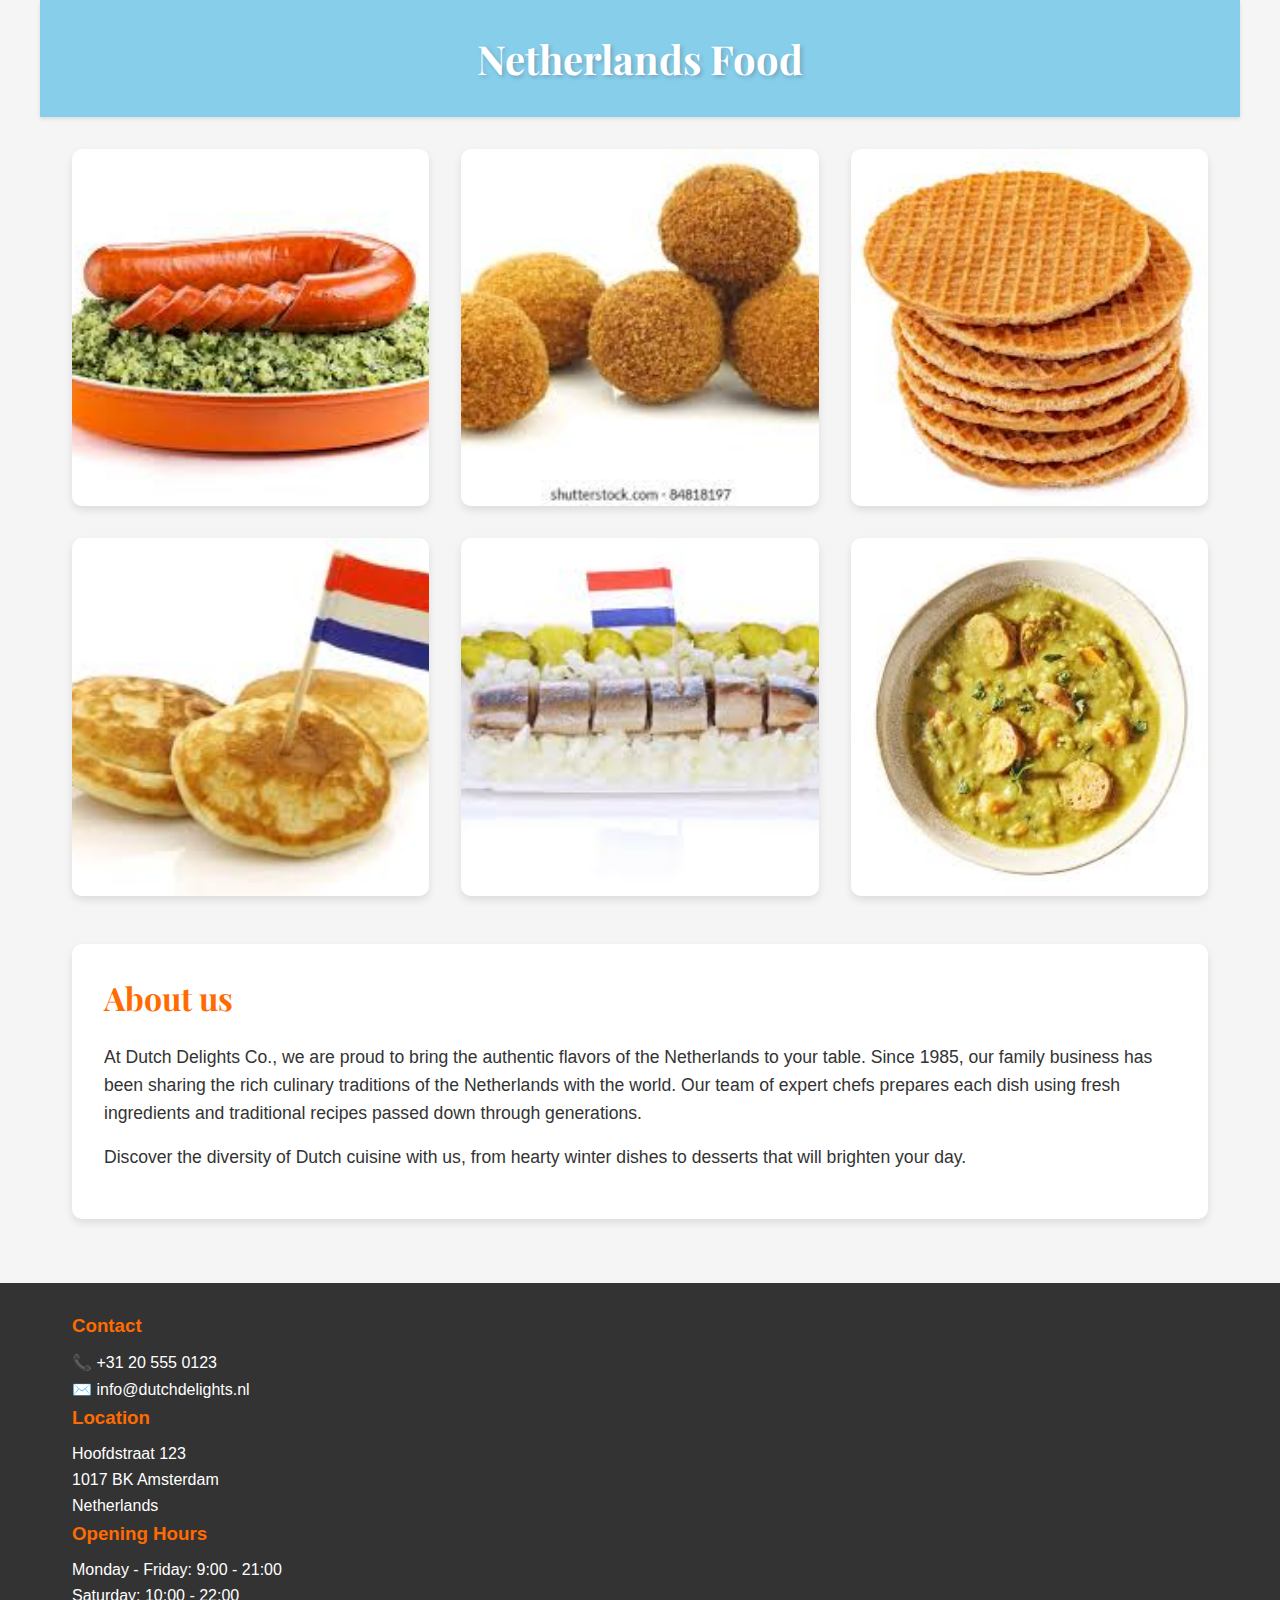
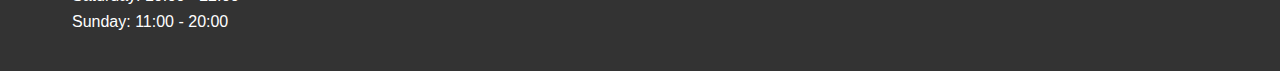
<file: index.html>
<!DOCTYPE html>
<html lang="eu">
<head>
    <meta charset="UTF-8">
    <meta name="viewport" content="width=device-width, initial-scale=1.0">
    <title>Netherlands Food</title>
    <link href="https://fonts.googleapis.com/css2?family=Playfair+Display:wght@400;700&display=swap" rel="stylesheet">
    <link rel="stylesheet" href="style.css">
</head>
<body class="home-page">
    <div class="container">
        <div class="main-header">
            <h1>Netherlands Food</h1>
        </div>
        
        <div class="food-grid">
            <a href="stamppot.html" class="food-item">
                <img src="resources/media/Stamppot.png" alt="Stamppot">
                <div class="food-title">Stamppot</div>
            </a>
            <a href="bitterballen.html" class="food-item">
                <img src="resources/media/Bitterbalen.png" alt="Bitterballen">
                <div class="food-title">Bitterballen</div>
            </a>
            <a href="stroopwafel.html" class="food-item">
                <img src="resources/media/Stroopwafel.png" alt="Stroopwafel">
                <div class="food-title">Stroopwafel</div>
            </a>
            <a href="poffertjes.html" class="food-item">
                <img src="resources/media/Poffertjes.png" alt="Poffertjes">
                <div class="food-title">Poffertjes</div>
            </a>
            <a href="haring.html" class="food-item">
                <img src="resources/media/Haring.png" alt="Haring">
                <div class="food-title">Haring</div>
            </a>
            <a href="erwtensoep.html" class="food-item">
                <img src="resources/media/Erwtensoep.png" alt="Erwtensoep">
                <div class="food-title">Erwtensoep</div>
            </a>
        </div>

        <div class="about-section">
            <h2>About us</h2>
            <p>At Dutch Delights Co., we are proud to bring the authentic flavors of the Netherlands to your table. Since 1985, our family business has been sharing the rich culinary traditions of the Netherlands with the world. Our team of expert chefs prepares each dish using fresh ingredients and traditional recipes passed down through generations.</p>
            <p>Discover the diversity of Dutch cuisine with us, from hearty winter dishes to desserts that will brighten your day.</p>
        </div>
    </div>

    <footer>
        <div class="footer-content">
            <div class="footer-section">
                <div class="footer-section">
                    <h3>Contact</h3>
                    <p>📞 +31 20 555 0123</p>
                    <p>✉️ info@dutchdelights.nl</p>
                </div>
                <div class="footer-section">
                    <h3>Location</h3>
                    <p>Hoofdstraat 123</p>
                    <p>1017 BK Amsterdam</p>
                    <p>Netherlands</p>
                </div>
                <div class="footer-section">
                    <h3>Opening Hours</h3>
                    <p>Monday - Friday: 9:00 - 21:00</p>
                    <p>Saturday: 10:00 - 22:00</p>
                    <p>Sunday: 11:00 - 20:00</p>
                </div>
        </div>
    </footer>
</body>
</html>
</file>
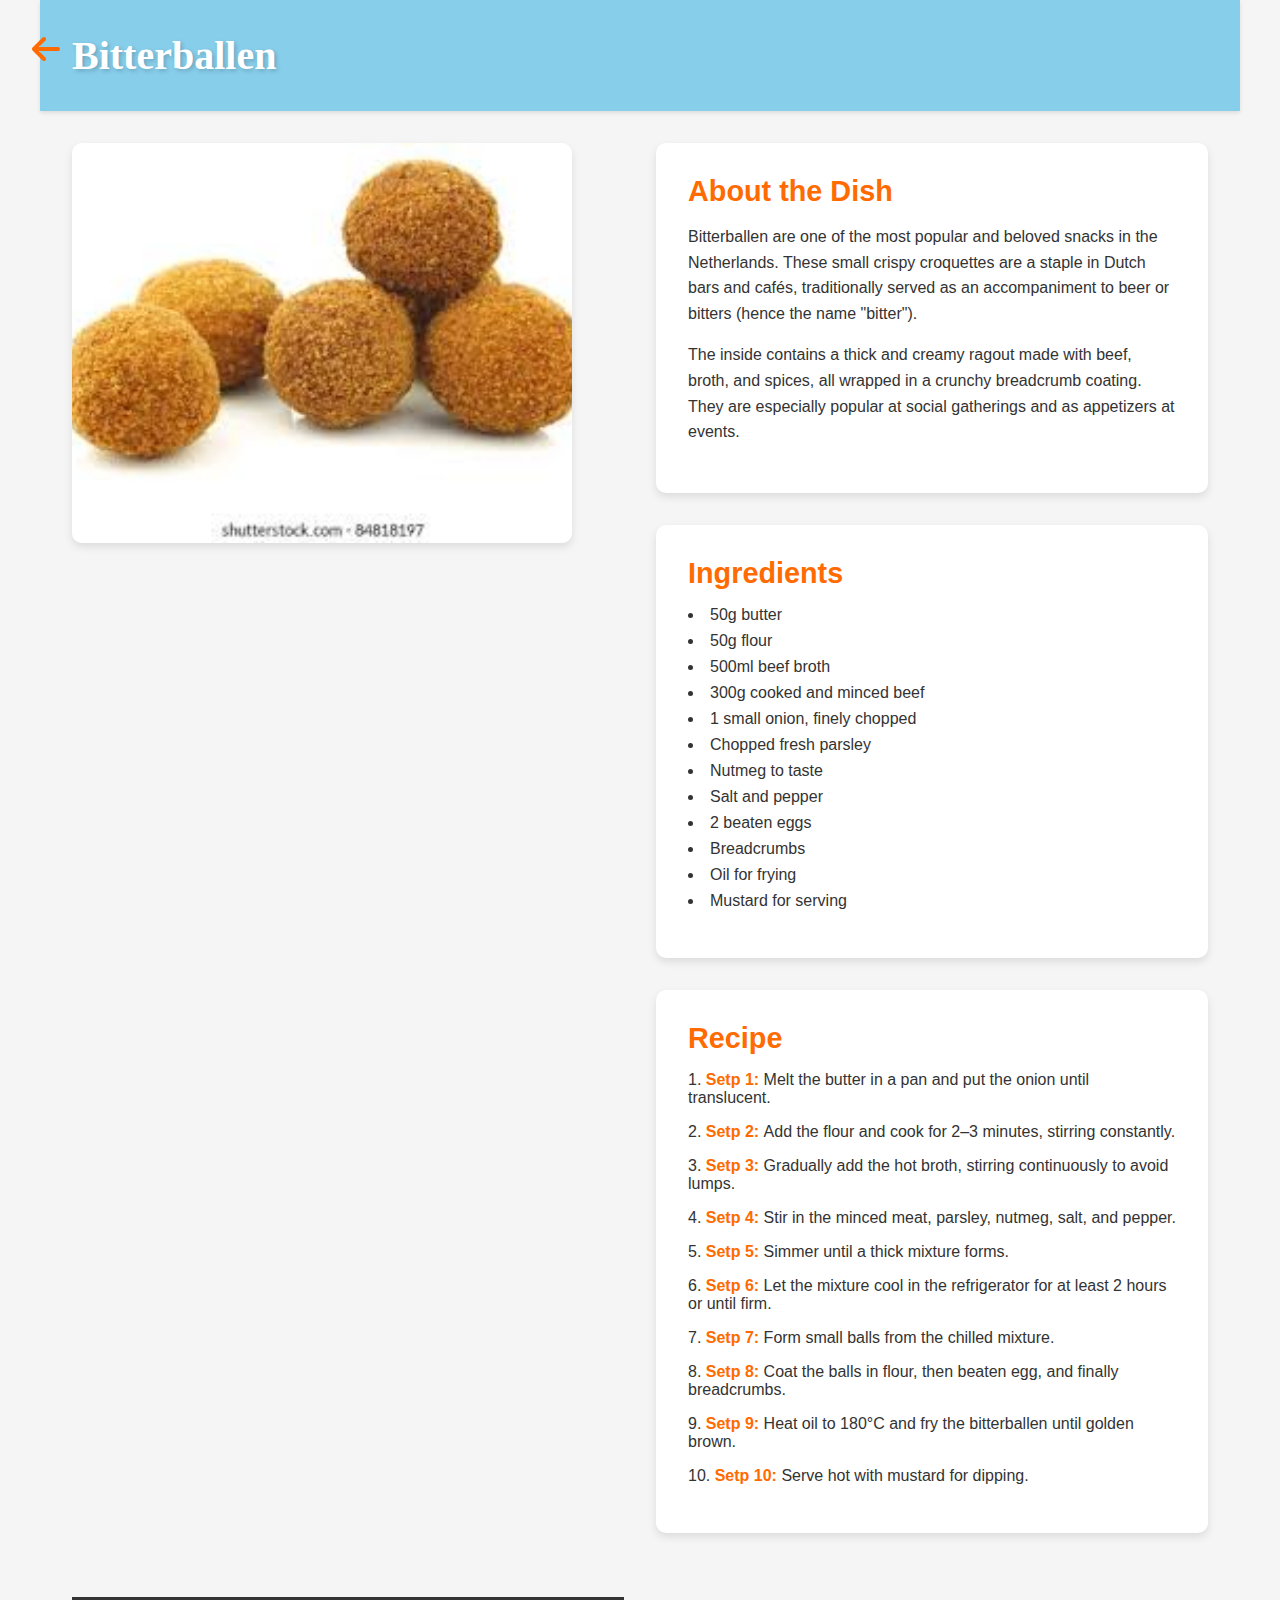
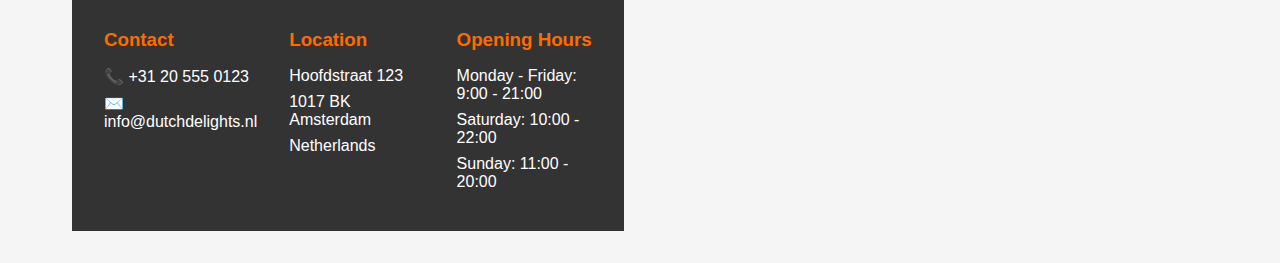
<file: bitterballen.html>
<!DOCTYPE html>
<html lang="es">
<head>
    <meta charset="UTF-8">
    <meta name="viewport" content="width=device-width, initial-scale=1.0">
    <title>Bitterballen - Dutch Cuisine</title>
    <link rel="stylesheet" href="style.css">
    <link rel="stylesheet" href="https://cdnjs.cloudflare.com/ajax/libs/font-awesome/6.0.0/css/all.min.css">
</head>
<body class="dish-page">
    <div class="container">
        <a href="index.html" class="back-icon">
            <i class="fas fa-arrow-left"></i>
        </a>

        <div class="dish-header">
            <h1 class="dish-title">Bitterballen</h1>
        </div>

        <div class="dish-content">
            <img src="resources/media/Bitterbalen.png" alt="Bitterballen" class="dish-image">
            
            <div class="dish-info">
                <div class="dish-section">
            <h2>About the Dish</h2>
            <p>Bitterballen are one of the most popular and beloved snacks in the Netherlands. These small crispy croquettes are a staple in Dutch bars and cafés, traditionally served as an accompaniment to beer or bitters (hence the name "bitter").</p>
            <p>The inside contains a thick and creamy ragout made with beef, broth, and spices, all wrapped in a crunchy breadcrumb coating. They are especially popular at social gatherings and as appetizers at events.</p>
        </div>

        <div class="dish-section">
            <h2>Ingredients</h2>
            <ul class="ingredients-list">
                    <li>50g butter</li>
                    <li>50g flour</li>
                    <li>500ml beef broth</li>
                    <li>300g cooked and minced beef</li>
                    <li>1 small onion, finely chopped</li>
                    <li>Chopped fresh parsley</li>
                    <li>Nutmeg to taste</li>
                    <li>Salt and pepper</li>
                    <li>2 beaten eggs</li>
                    <li>Breadcrumbs</li>
                    <li>Oil for frying</li>
                    <li>Mustard for serving</li>
            </ul>
        </div>

        <div class="dish-section">
            <h2>Recipe</h2>
            <ol class="recipe-steps">
                    <li>Melt the butter in a pan and put the onion until translucent.</li>
                    <li>Add the flour and cook for 2–3 minutes, stirring constantly.</li>
                    <li>Gradually add the hot broth, stirring continuously to avoid lumps.</li>
                    <li>Stir in the minced meat, parsley, nutmeg, salt, and pepper.</li>
                    <li>Simmer until a thick mixture forms.</li>
                    <li>Let the mixture cool in the refrigerator for at least 2 hours or until firm.</li>
                    <li>Form small balls from the chilled mixture.</li>
                    <li>Coat the balls in flour, then beaten egg, and finally breadcrumbs.</li>
                    <li>Heat oil to 180°C and fry the bitterballen until golden brown.</li>
                    <li>Serve hot with mustard for dipping.</li>
            </ol>
        </div>
    </div>

    <footer>
        <div class="footer-content">
            <div class="footer-section">
                <h3>Contact</h3>
                <p>📞 +31 20 555 0123</p>
                <p>✉️ info@dutchdelights.nl</p>
            </div>
            <div class="footer-section">
                <h3>Location</h3>
                <p>Hoofdstraat 123</p>
                <p>1017 BK Amsterdam</p>
                <p>Netherlands</p>
            </div>
            <div class="footer-section">
                <h3>Opening Hours</h3>
                <p>Monday - Friday: 9:00 - 21:00</p>
                <p>Saturday: 10:00 - 22:00</p>
                <p>Sunday: 11:00 - 20:00</p>
            </div>
        </div>
    </footer>
</body>
</html>
</file>
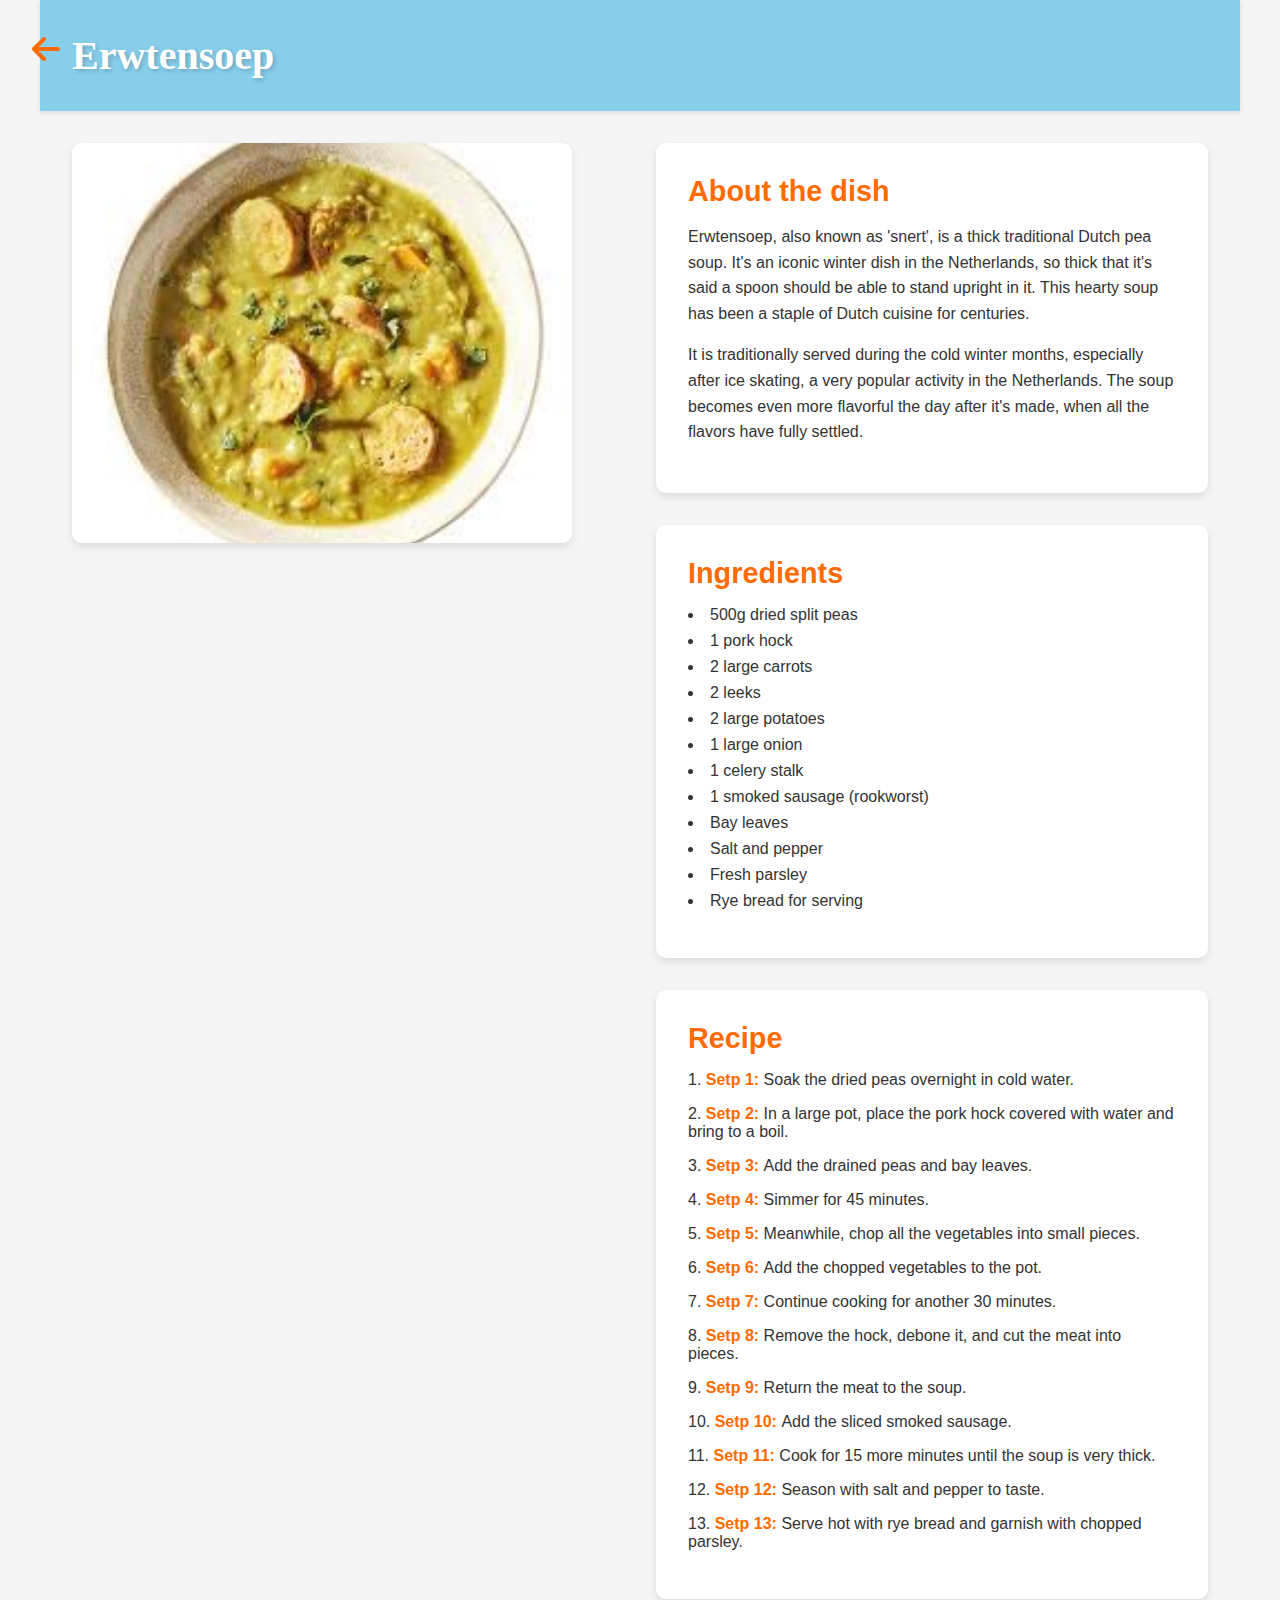
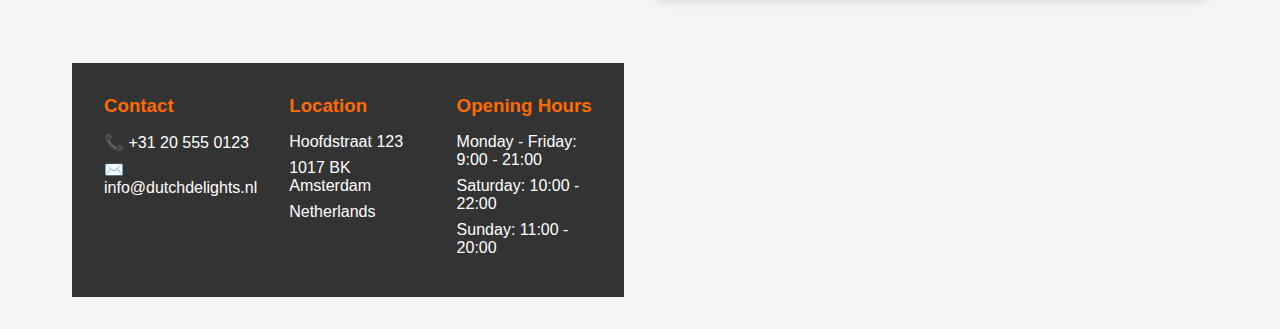
<file: erwtensoep.html>
<!DOCTYPE html>
<html lang="es">
<head>
    <meta charset="UTF-8">
    <meta name="viewport" content="width=device-width, initial-scale=1.0">
    <title>Erwtensoep - Dutch Cuisine</title>
    <link rel="stylesheet" href="style.css">
    <link rel="stylesheet" href="https://cdnjs.cloudflare.com/ajax/libs/font-awesome/6.0.0/css/all.min.css">
</head>
<body class="dish-page">
    <div class="container">
        <a href="index.html" class="back-icon">
            <i class="fas fa-arrow-left"></i>
        </a>

        <div class="dish-header">
            <h1 class="dish-title">Erwtensoep</h1>
        </div>

        <div class="dish-content">
            <img src="resources/media/Erwtensoep.png" alt="Erwtensoep" class="dish-image">
            
            <div class="dish-info">
                <div class="dish-section">
            <h2>About the dish</h2>
            <p>Erwtensoep, also known as 'snert', is a thick traditional Dutch pea soup. It's an iconic winter dish in the Netherlands, so thick that it's said a spoon should be able to stand upright in it. This hearty soup has been a staple of Dutch cuisine for centuries.</p>
            <p>It is traditionally served during the cold winter months, especially after ice skating, a very popular activity in the Netherlands. The soup becomes even more flavorful the day after it's made, when all the flavors have fully settled.</p>
        </div>

        <div class="dish-section">
            <h2>Ingredients</h2>
            <ul class="ingredients-list">
                    <li>500g dried split peas</li>
                    <li>1 pork hock</li>
                    <li>2 large carrots</li>
                    <li>2 leeks</li>
                    <li>2 large potatoes</li>
                    <li>1 large onion</li>
                    <li>1 celery stalk</li>
                    <li>1 smoked sausage (rookworst)</li>
                    <li>Bay leaves</li>
                    <li>Salt and pepper</li>
                    <li>Fresh parsley</li>
                    <li>Rye bread for serving</li>
            </ul>
        </div>

        <div class="dish-section">
            <h2>Recipe</h2>
            <ol class="recipe-steps">
                <li>Soak the dried peas overnight in cold water.</li>
                    <li>In a large pot, place the pork hock covered with water and bring to a boil.</li>
                    <li>Add the drained peas and bay leaves.</li>
                    <li>Simmer for 45 minutes.</li>
                    <li>Meanwhile, chop all the vegetables into small pieces.</li>
                    <li>Add the chopped vegetables to the pot.</li>
                    <li>Continue cooking for another 30 minutes.</li>
                    <li>Remove the hock, debone it, and cut the meat into pieces.</li>
                    <li>Return the meat to the soup.</li>
                    <li>Add the sliced smoked sausage.</li>
                    <li>Cook for 15 more minutes until the soup is very thick.</li>
                    <li>Season with salt and pepper to taste.</li>
                    <li>Serve hot with rye bread and garnish with chopped parsley.</li>
            </ol>
        </div>
    </div>

    <footer>
        <div class="footer-content">
            <div class="footer-section">
                <h3>Contact</h3>
                <p>📞 +31 20 555 0123</p>
                <p>✉️ info@dutchdelights.nl</p>
            </div>
            <div class="footer-section">
                <h3>Location</h3>
                <p>Hoofdstraat 123</p>
                <p>1017 BK Amsterdam</p>
                <p>Netherlands</p>
            </div>
            <div class="footer-section">
                <h3>Opening Hours</h3>
                <p>Monday - Friday: 9:00 - 21:00</p>
                <p>Saturday: 10:00 - 22:00</p>
                <p>Sunday: 11:00 - 20:00</p>
            </div>
        </div>
    </footer>
</body>
</html>
</file>
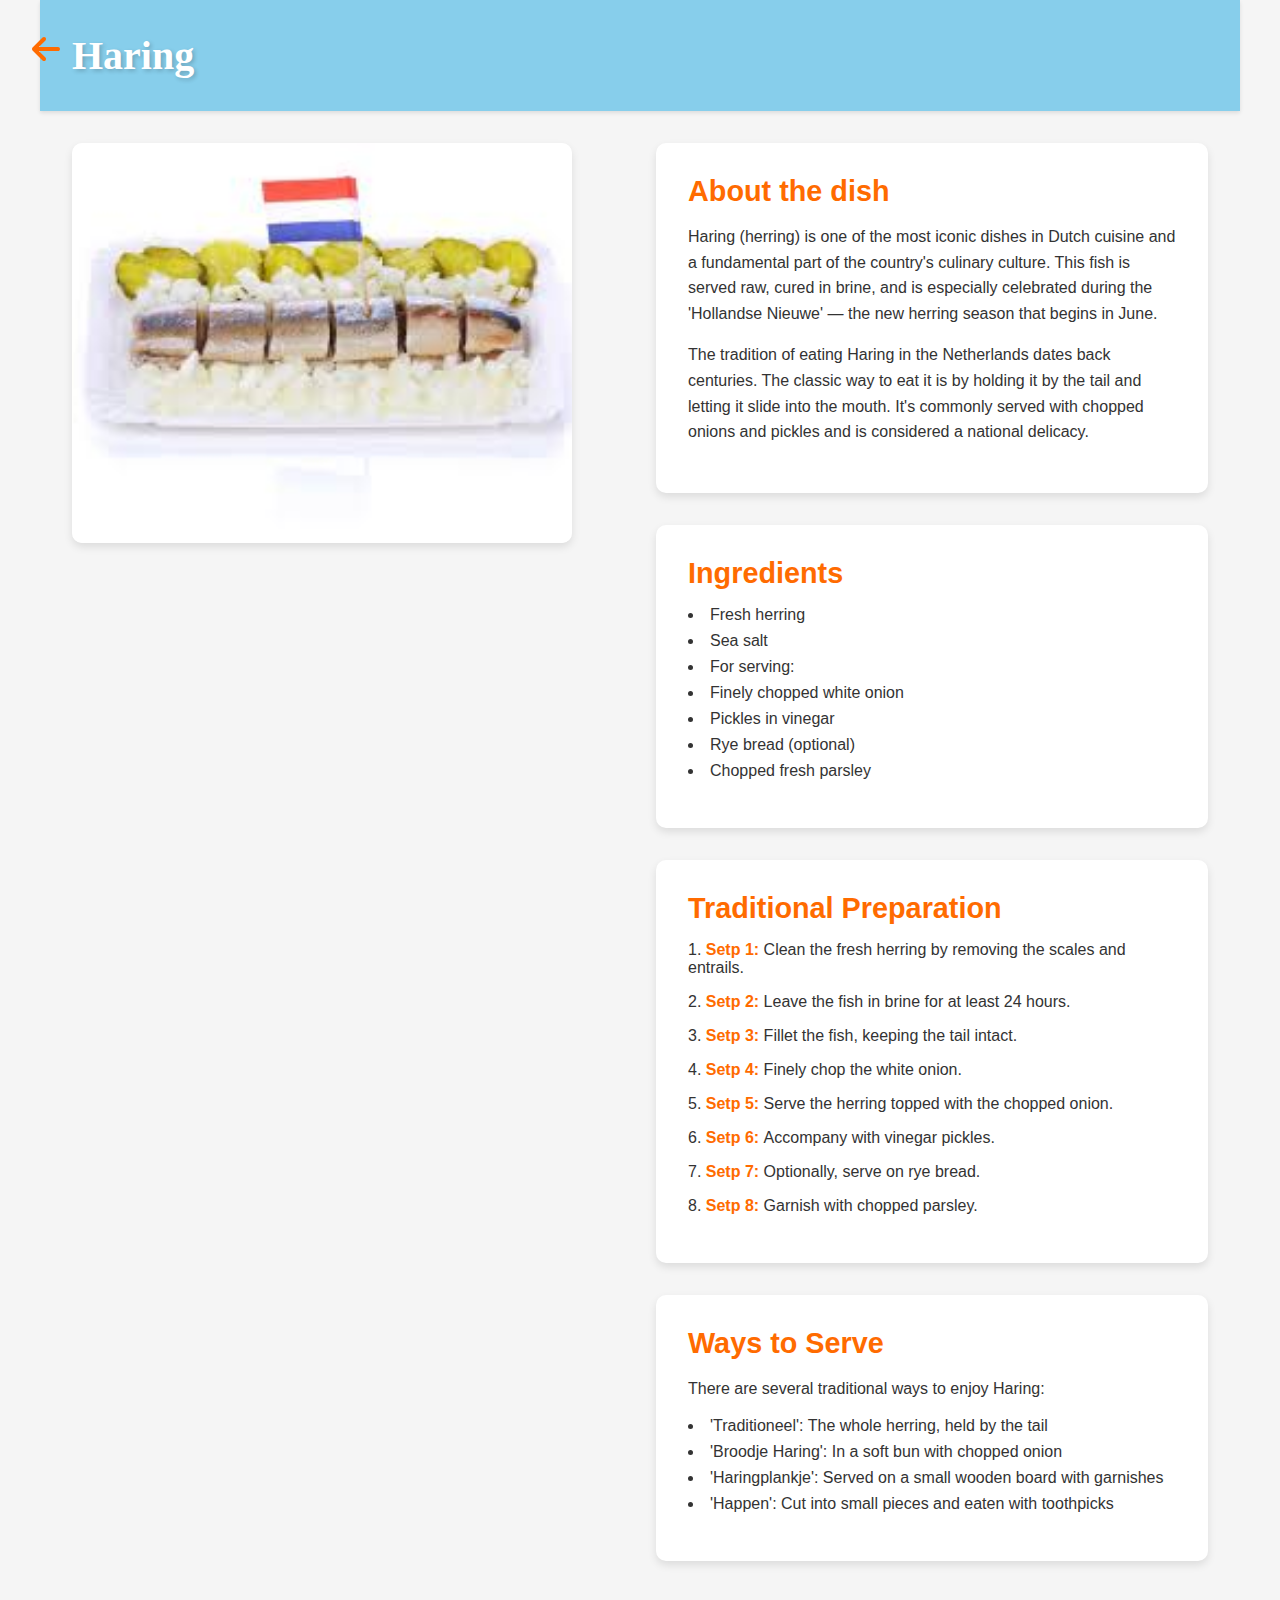
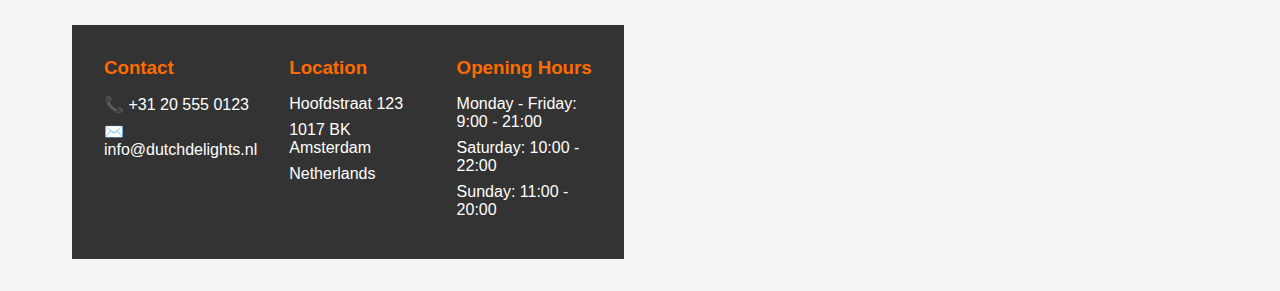
<file: haring.html>
<!DOCTYPE html>
<html lang="es">
<head>
    <meta charset="UTF-8">
    <meta name="viewport" content="width=device-width, initial-scale=1.0">
    <title>Haring - Dutch Cuisine</title>
    <link rel="stylesheet" href="style.css">
    <link rel="stylesheet" href="https://cdnjs.cloudflare.com/ajax/libs/font-awesome/6.0.0/css/all.min.css">
</head>
<body class="dish-page">
    <div class="container">
        <a href="index.html" class="back-icon">
            <i class="fas fa-arrow-left"></i>
        </a>

        <div class="dish-header">
            <h1 class="dish-title">Haring</h1>
        </div>

        <div class="dish-content">
            <img src="resources/media/Haring.png" alt="Haring" class="dish-image">
            
            <div class="dish-info">
                <div class="dish-section">
            <h2>About the dish</h2>
            <p>Haring (herring) is one of the most iconic dishes in Dutch cuisine and a fundamental part of the country's culinary culture. This fish is served raw, cured in brine, and is especially celebrated during the 'Hollandse Nieuwe' — the new herring season that begins in June.</p>
            <p>The tradition of eating Haring in the Netherlands dates back centuries. The classic way to eat it is by holding it by the tail and letting it slide into the mouth. It's commonly served with chopped onions and pickles and is considered a national delicacy.</p>
        </div>

        <div class="dish-section">
            <h2>Ingredients</h2>
            <ul class="ingredients-list">
                    <li>Fresh herring</li>
                    <li>Sea salt</li>
                    <li>For serving:</li>
                    <li>Finely chopped white onion</li>
                    <li>Pickles in vinegar</li>
                    <li>Rye bread (optional)</li>
                    <li>Chopped fresh parsley</li>
            </ul>
        </div>

        <div class="dish-section">
            <h2>Traditional Preparation</h2>
                    <ol class="recipe-steps">
                        <li>Clean the fresh herring by removing the scales and entrails.</li>
                        <li>Leave the fish in brine for at least 24 hours.</li>
                        <li>Fillet the fish, keeping the tail intact.</li>
                        <li>Finely chop the white onion.</li>
                        <li>Serve the herring topped with the chopped onion.</li>
                        <li>Accompany with vinegar pickles.</li>
                        <li>Optionally, serve on rye bread.</li>
                        <li>Garnish with chopped parsley.</li>
                    </ol>
        </div>

        <div class="dish-section">
            <h2>Ways to Serve</h2>
                <p>There are several traditional ways to enjoy Haring:</p>
                <ul class="ingredients-list">
                    <li>'Traditioneel': The whole herring, held by the tail</li>
                    <li>'Broodje Haring': In a soft bun with chopped onion</li>
                    <li>'Haringplankje': Served on a small wooden board with garnishes</li>
                    <li>'Happen': Cut into small pieces and eaten with toothpicks</li>
                </ul>
        </div>
    </div>

    <footer>
        <div class="footer-content">
            <div class="footer-section">
                <h3>Contact</h3>
                <p>📞 +31 20 555 0123</p>
                <p>✉️ info@dutchdelights.nl</p>
            </div>
            <div class="footer-section">
                <h3>Location</h3>
                <p>Hoofdstraat 123</p>
                <p>1017 BK Amsterdam</p>
                <p>Netherlands</p>
            </div>
            <div class="footer-section">
                <h3>Opening Hours</h3>
                <p>Monday - Friday: 9:00 - 21:00</p>
                <p>Saturday: 10:00 - 22:00</p>
                <p>Sunday: 11:00 - 20:00</p>
            </div>
        </div>
    </footer>
</body>
</html>
</file>
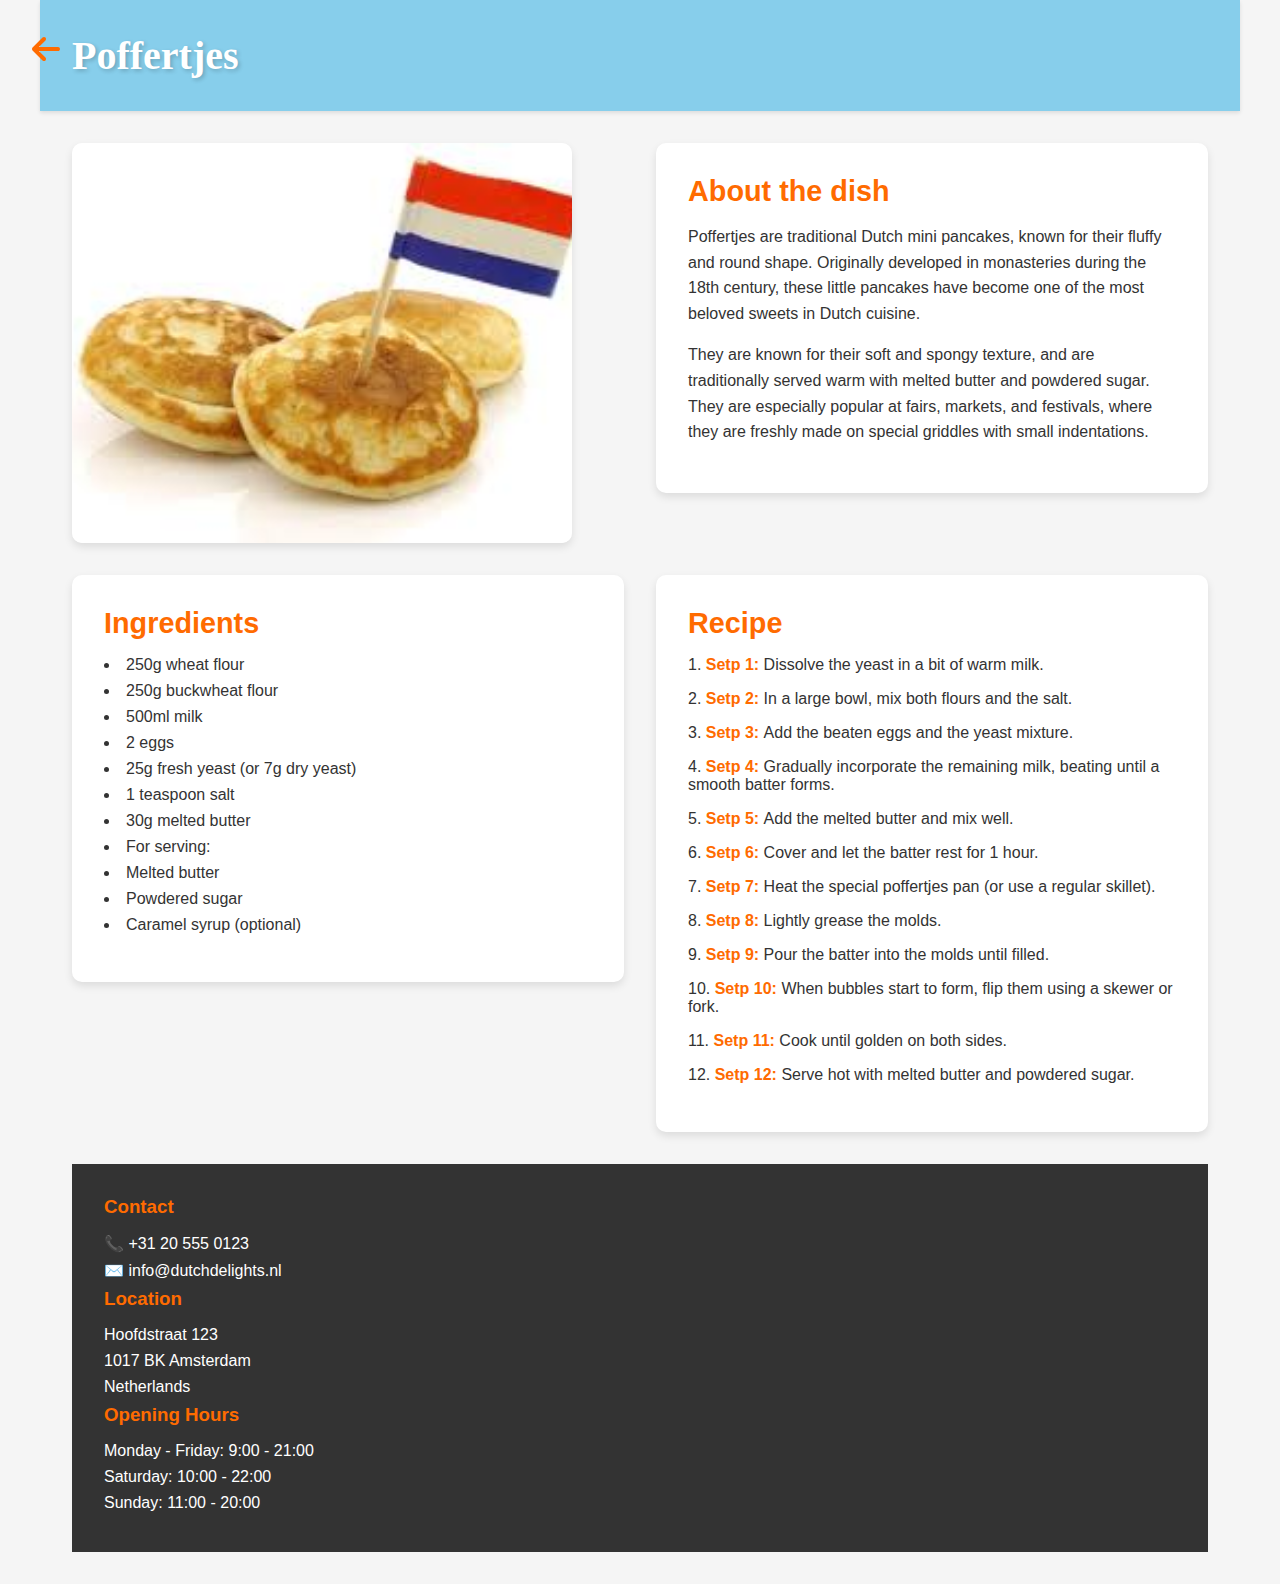
<file: poffertjes.html>
<!DOCTYPE html>
<html lang="es">
<head>
    <meta charset="UTF-8">
    <meta name="viewport" content="width=device-width, initial-scale=1.0">
    <title>Poffertjes - Dutch Cuisine</title>
    <link rel="stylesheet" href="style.css">
    <link rel="stylesheet" href="https://cdnjs.cloudflare.com/ajax/libs/font-awesome/6.0.0/css/all.min.css">
</head>
<body class="dish-page">
    <div class="container">
        <a href="index.html" class="back-icon">
            <i class="fas fa-arrow-left"></i>
        </a>

        <div class="dish-header">
            <h1 class="dish-title">Poffertjes</h1>
        </div>

        <div class="dish-content">
            <img src="resources/media/Poffertjes.png" alt="Poffertjes" class="dish-image">
            
            <div class="dish-info">
                <div class="dish-section">
            <h2>About the dish</h2>
                <p>Poffertjes are traditional Dutch mini pancakes, known for their fluffy and round shape. Originally developed in monasteries during the 18th century, these little pancakes have become one of the most beloved sweets in Dutch cuisine.</p>
                <p>They are known for their soft and spongy texture, and are traditionally served warm with melted butter and powdered sugar. They are especially popular at fairs, markets, and festivals, where they are freshly made on special griddles with small indentations.</p>
            </div>
        </div>

        <div class="dish-section">
            <h2>Ingredients</h2>
                <ul class="ingredients-list">
                    <li>250g wheat flour</li>
                    <li>250g buckwheat flour</li>
                    <li>500ml milk</li>
                    <li>2 eggs</li>
                    <li>25g fresh yeast (or 7g dry yeast)</li>
                    <li>1 teaspoon salt</li>
                    <li>30g melted butter</li>
                    <li>For serving:</li>
                    <li>Melted butter</li>
                    <li>Powdered sugar</li>
                    <li>Caramel syrup (optional)</li>
                </ul>
        </div>

        <div class="dish-section">
            <h2>Recipe</h2>
            <ol class="recipe-steps">
                    <li>Dissolve the yeast in a bit of warm milk.</li>
                    <li>In a large bowl, mix both flours and the salt.</li>
                    <li>Add the beaten eggs and the yeast mixture.</li>
                    <li>Gradually incorporate the remaining milk, beating until a smooth batter forms.</li>
                    <li>Add the melted butter and mix well.</li>
                    <li>Cover and let the batter rest for 1 hour.</li>
                    <li>Heat the special poffertjes pan (or use a regular skillet).</li>
                    <li>Lightly grease the molds.</li>
                    <li>Pour the batter into the molds until filled.</li>
                    <li>When bubbles start to form, flip them using a skewer or fork.</li>
                    <li>Cook until golden on both sides.</li>
                    <li>Serve hot with melted butter and powdered sugar.</li>
            </ol>
        </div>
    </div>

    <footer>
        <div class="footer-content">
            <div class="footer-section">
                <div class="footer-section">
                    <h3>Contact</h3>
                    <p>📞 +31 20 555 0123</p>
                    <p>✉️ info@dutchdelights.nl</p>
                </div>
                <div class="footer-section">
                    <h3>Location</h3>
                    <p>Hoofdstraat 123</p>
                    <p>1017 BK Amsterdam</p>
                    <p>Netherlands</p>
                </div>
                <div class="footer-section">
                    <h3>Opening Hours</h3>
                    <p>Monday - Friday: 9:00 - 21:00</p>
                    <p>Saturday: 10:00 - 22:00</p>
                    <p>Sunday: 11:00 - 20:00</p>
                </div>
        </div>
    </footer>
</body>
</html>
</file>
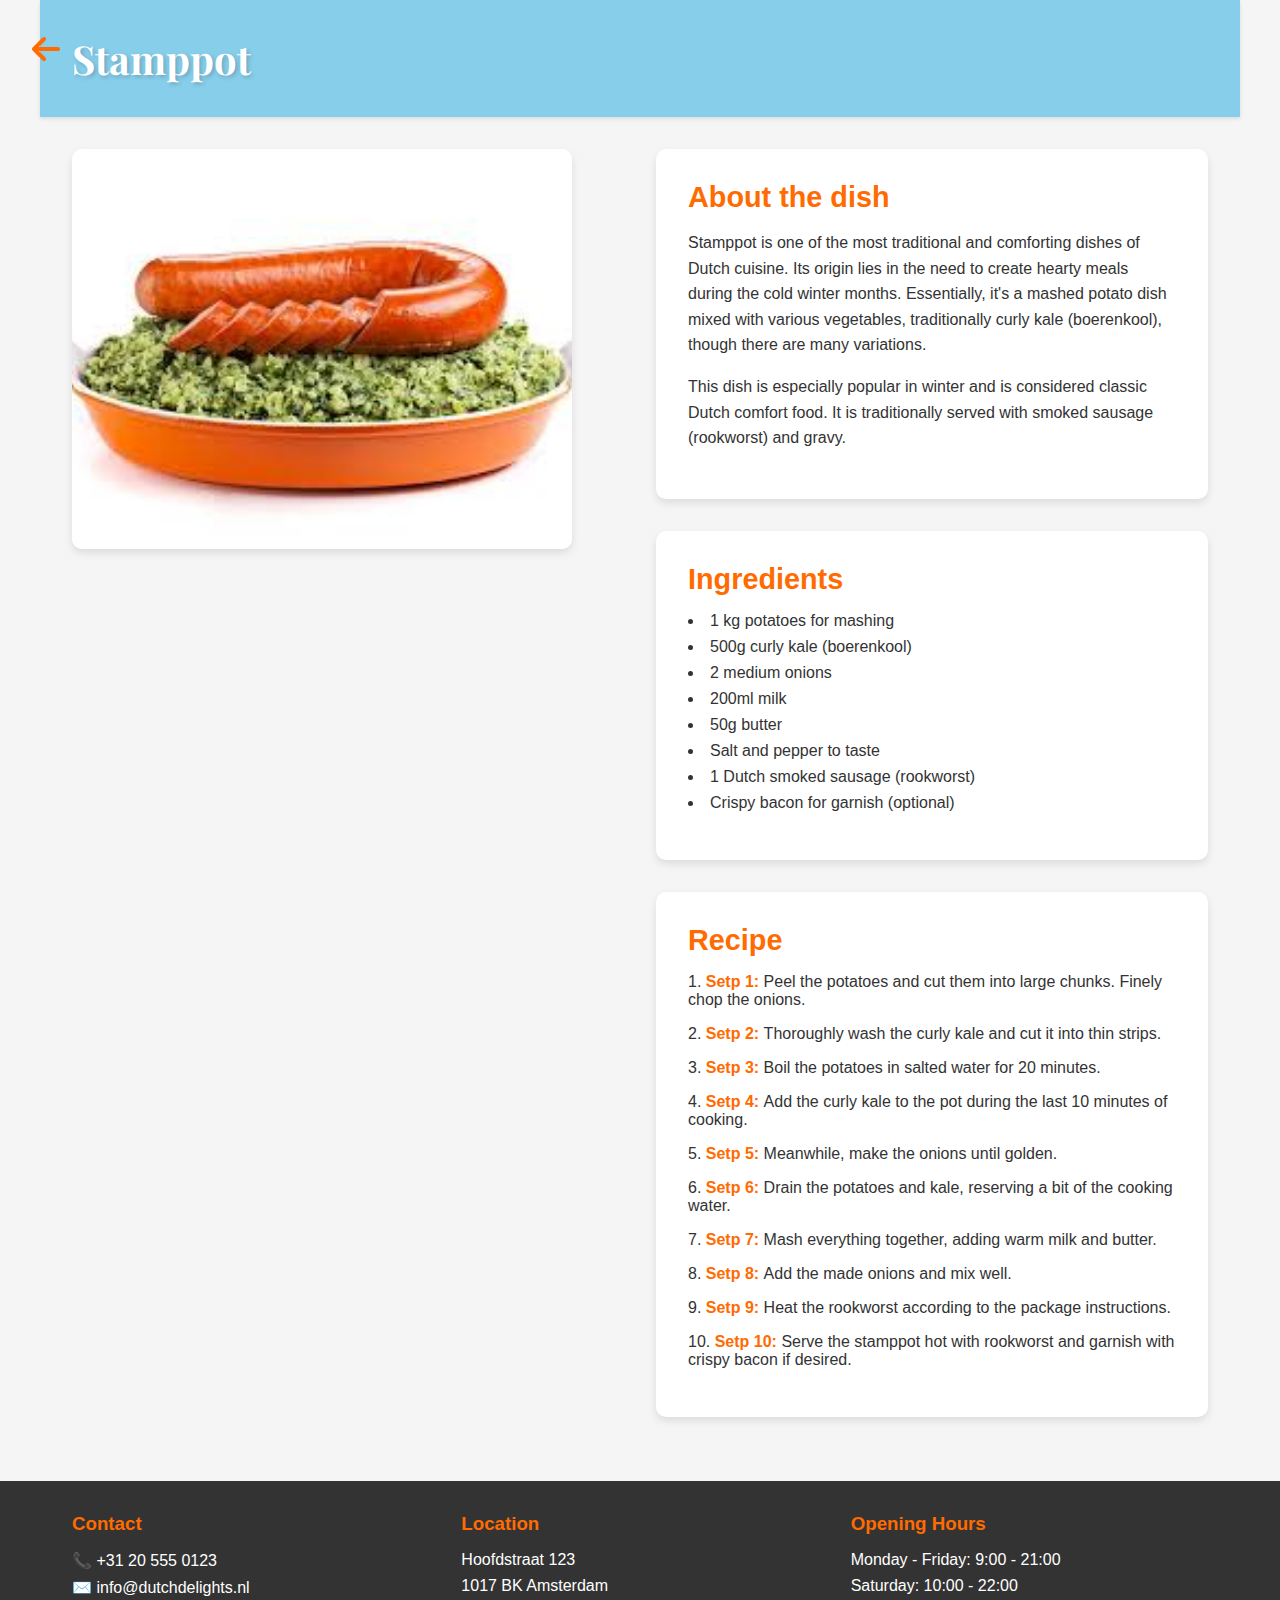
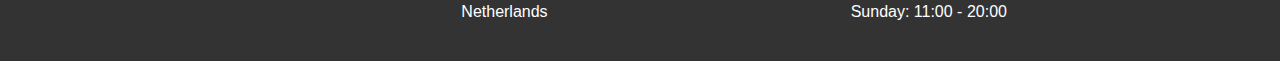
<file: stamppot.html>
<!DOCTYPE html>
<html lang="eu">
<head>
    <meta charset="UTF-8">
    <meta name="viewport" content="width=device-width, initial-scale=1.0">
    <title>Stamppot - Dutch Cuisine</title>
    <link rel="stylesheet" href="style.css">
    <link rel="stylesheet" href="https://cdnjs.cloudflare.com/ajax/libs/font-awesome/6.0.0/css/all.min.css">
    <link href="https://fonts.googleapis.com/css2?family=Playfair+Display:wght@400;700&display=swap" rel="stylesheet">
</head>
<body class="stamppot-page">
    <div class="container">
        <a href="index.html" class="back-icon">
            <i class="fas fa-arrow-left"></i>
        </a>

        <div class="dish-header">
            <h1 class="dish-title">Stamppot</h1>
        </div>

        <div class="dish-content">
            <img src="resources/media/Stamppot.png" alt="Stamppot" class="dish-image">
            
            <div class="dish-info">
                <div class="dish-section">
                    <h2>About the dish</h2>
                    <p>Stamppot is one of the most traditional and comforting dishes of Dutch cuisine. Its origin lies in the need to create hearty meals during the cold winter months. Essentially, it's a mashed potato dish mixed with various vegetables, traditionally curly kale (boerenkool), though there are many variations.</p>
                    <p>This dish is especially popular in winter and is considered classic Dutch comfort food. It is traditionally served with smoked sausage (rookworst) and gravy.</p>
                </div>

                <div class="dish-section">
                    <h2>Ingredients</h2>
                    <ul class="ingredients-list">
                        <li>1 kg potatoes for mashing</li>
                        <li>500g curly kale (boerenkool)</li>
                        <li>2 medium onions</li>
                        <li>200ml milk</li>
                        <li>50g butter</li>
                        <li>Salt and pepper to taste</li>
                        <li>1 Dutch smoked sausage (rookworst)</li>
                        <li>Crispy bacon for garnish (optional)</li>
                    </ul>
                </div>

                <div class="dish-section">
                    <h2>Recipe</h2>
                    <ol class="recipe-steps">
                        <li>Peel the potatoes and cut them into large chunks. Finely chop the onions.</li>
                        <li>Thoroughly wash the curly kale and cut it into thin strips.</li>
                        <li>Boil the potatoes in salted water for 20 minutes.</li>
                        <li>Add the curly kale to the pot during the last 10 minutes of cooking.</li>
                        <li>Meanwhile, make the onions until golden.</li>
                        <li>Drain the potatoes and kale, reserving a bit of the cooking water.</li>
                        <li>Mash everything together, adding warm milk and butter.</li>
                        <li>Add the made onions and mix well.</li>
                        <li>Heat the rookworst according to the package instructions.</li>
                        <li>Serve the stamppot hot with rookworst and garnish with crispy bacon if desired.</li>
                    </ol>
                </div>
            </div>
        </div>
    </div>

    <footer>
        <div class="footer-content">
            <div class="footer-section">
                <h3>Contact</h3>
                <p>📞 +31 20 555 0123</p>
                <p>✉️ info@dutchdelights.nl</p>
            </div>
            <div class="footer-section">
                <h3>Location</h3>
                <p>Hoofdstraat 123</p>
                <p>1017 BK Amsterdam</p>
                <p>Netherlands</p>
            </div>
            <div class="footer-section">
                <h3>Opening Hours</h3>
                <p>Monday - Friday: 9:00 - 21:00</p>
                <p>Saturday: 10:00 - 22:00</p>
                <p>Sunday: 11:00 - 20:00</p>
            </div>
        </div>
    </footer>
</body>
</html>
</file>
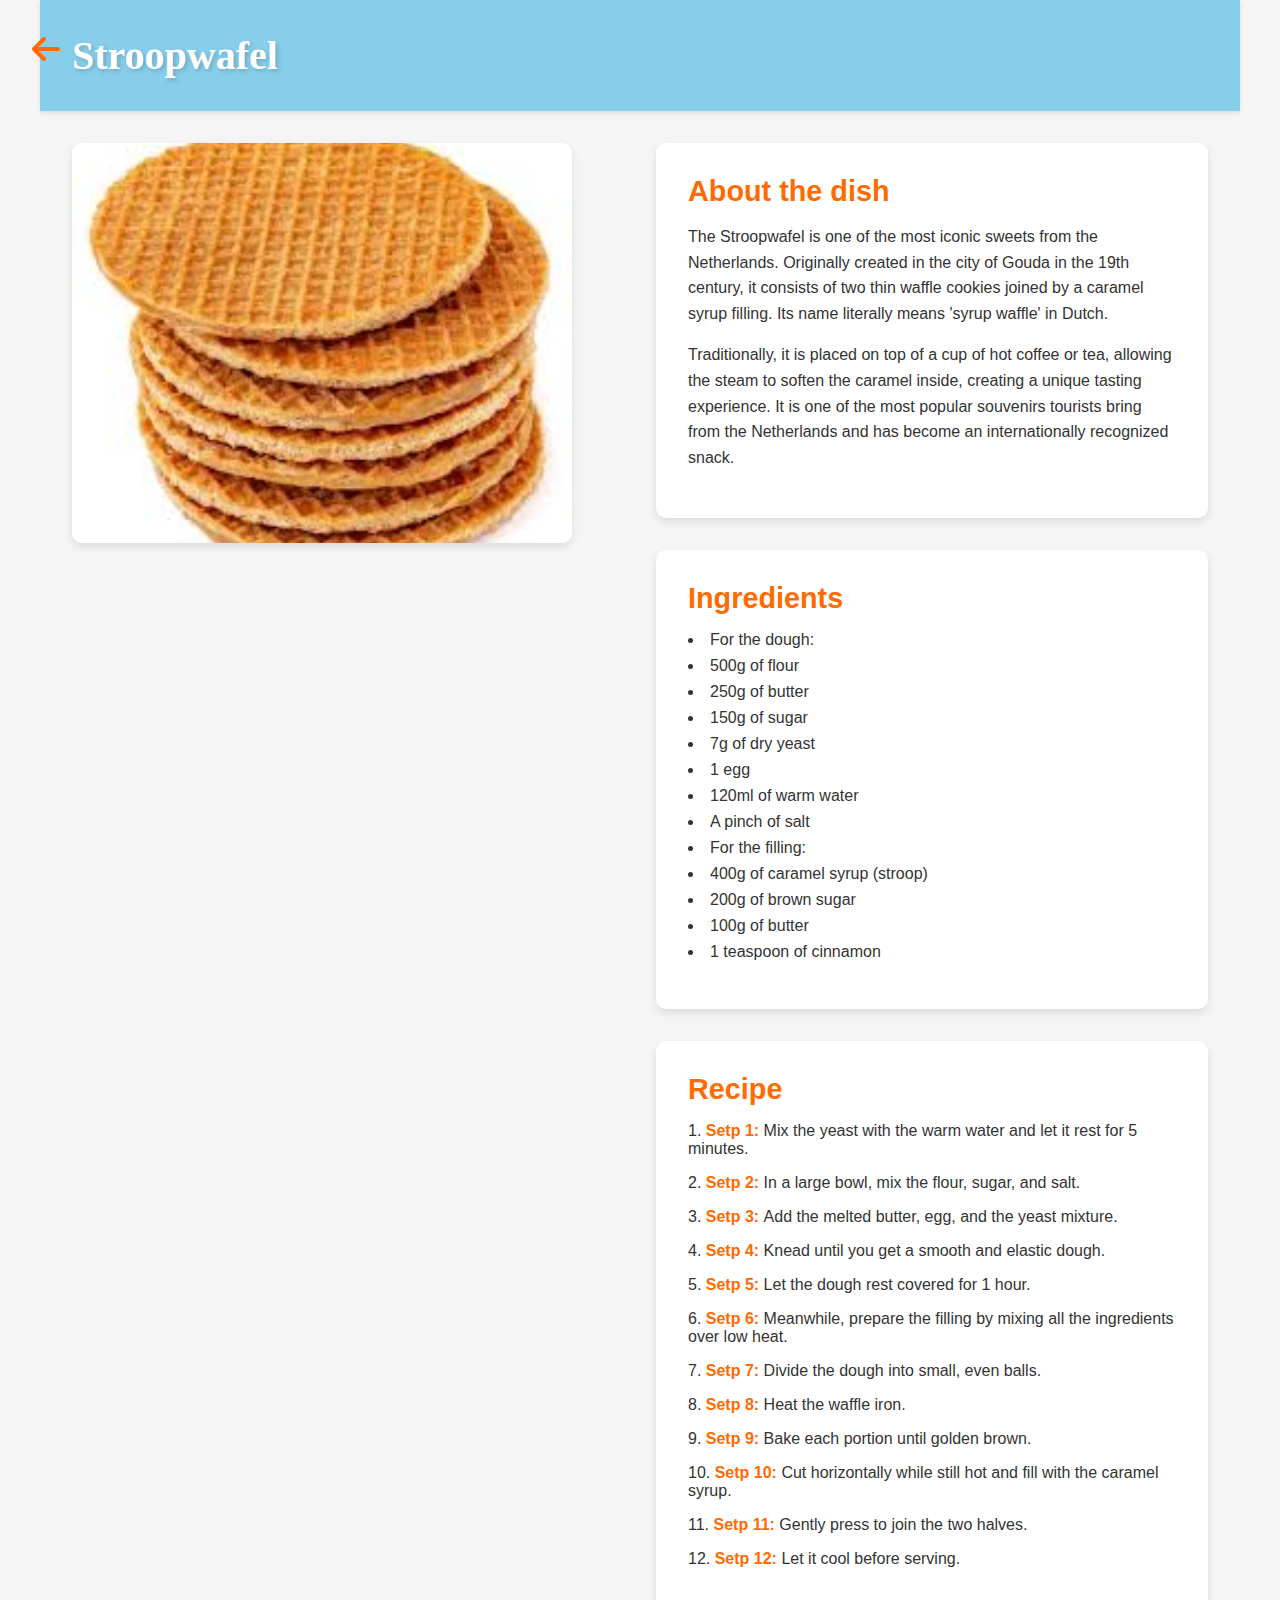
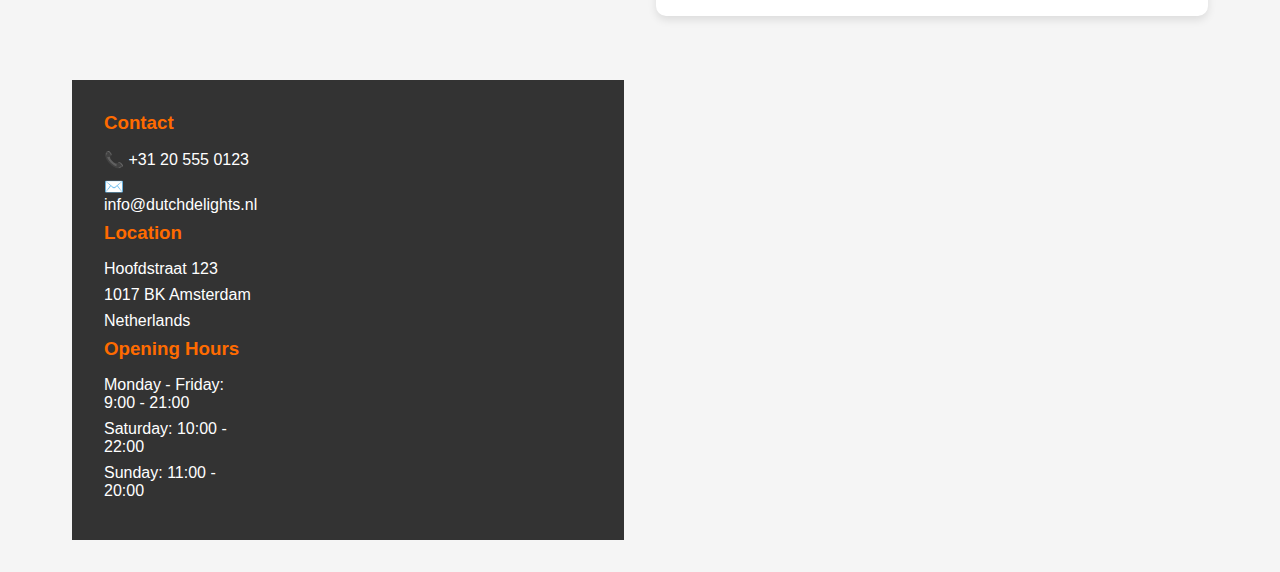
<file: stroopwafel.html>
<!DOCTYPE html>
<html lang="es">
<head>
    <meta charset="UTF-8">
    <meta name="viewport" content="width=device-width, initial-scale=1.0">
    <title>Stroopwafel - Dutch Cuisine</title>
    <link rel="stylesheet" href="style.css">
    <link rel="stylesheet" href="https://cdnjs.cloudflare.com/ajax/libs/font-awesome/6.0.0/css/all.min.css">
</head>
<body class="dish-page">
    <div class="container">
        <a href="index.html" class="back-icon">
            <i class="fas fa-arrow-left"></i>
        </a>

        <div class="dish-header">
            <h1 class="dish-title">Stroopwafel</h1>
        </div>

        <div class="dish-content">
            <img src="resources/media/Stroopwafel.png" alt="Stroopwafel" class="dish-image">
            
            <div class="dish-info">
                <div class="dish-section">
            <h2>About the dish</h2>
            <p>The Stroopwafel is one of the most iconic sweets from the Netherlands. Originally created in the city of Gouda in the 19th century, it consists of two thin waffle cookies joined by a caramel syrup filling. Its name literally means 'syrup waffle' in Dutch.</p>
                    <p>Traditionally, it is placed on top of a cup of hot coffee or tea, allowing the steam to soften the caramel inside, creating a unique tasting experience. It is one of the most popular souvenirs tourists bring from the Netherlands and has become an internationally recognized snack.</p>
        </div>

        <div class="dish-section">
            <h2>Ingredients</h2>
            <ul class="ingredients-list">
                    <li>For the dough:</li>
                    <li>500g of flour</li>
                    <li>250g of butter</li>
                    <li>150g of sugar</li>
                    <li>7g of dry yeast</li>
                    <li>1 egg</li>
                    <li>120ml of warm water</li>
                    <li>A pinch of salt</li>
                    <li>For the filling:</li>
                    <li>400g of caramel syrup (stroop)</li>
                    <li>200g of brown sugar</li>
                    <li>100g of butter</li>
                    <li>1 teaspoon of cinnamon</li>
            </ul>
        </div>

        <div class="dish-section">
            <h2>Recipe</h2>
            <ol class="recipe-steps">
                    <li>Mix the yeast with the warm water and let it rest for 5 minutes.</li>
                    <li>In a large bowl, mix the flour, sugar, and salt.</li>
                    <li>Add the melted butter, egg, and the yeast mixture.</li>
                    <li>Knead until you get a smooth and elastic dough.</li>
                    <li>Let the dough rest covered for 1 hour.</li>
                    <li>Meanwhile, prepare the filling by mixing all the ingredients over low heat.</li>
                    <li>Divide the dough into small, even balls.</li>
                    <li>Heat the waffle iron.</li>
                    <li>Bake each portion until golden brown.</li>
                    <li>Cut horizontally while still hot and fill with the caramel syrup.</li>
                    <li>Gently press to join the two halves.</li>
                    <li>Let it cool before serving.</li>
            </ol>
        </div>
    </div>

    <footer>
        <div class="footer-content">
            <div class="footer-section">
                <div class="footer-section">
                    <h3>Contact</h3>
                    <p>📞 +31 20 555 0123</p>
                    <p>✉️ info@dutchdelights.nl</p>
                </div>
                <div class="footer-section">
                    <h3>Location</h3>
                    <p>Hoofdstraat 123</p>
                    <p>1017 BK Amsterdam</p>
                    <p>Netherlands</p>
                </div>
                <div class="footer-section">
                    <h3>Opening Hours</h3>
                    <p>Monday - Friday: 9:00 - 21:00</p>
                    <p>Saturday: 10:00 - 22:00</p>
                    <p>Sunday: 11:00 - 20:00</p>
                </div>
        </div>
    </footer>
</body>
</html>
</file>
<file: style.css>
* {
    margin: 0;
    padding: 0;
    box-sizing: border-box;
    font-family: Arial, sans-serif;
}

body {
    background-color: #f5f5f5;
    font-family: 'Playfair Display', serif;
    min-height: 100vh;
    position: relative;
    display: flex;
    flex-direction: column;
}

body:not(.home-page):not(.stamppot-page) .container {
    flex: 1 0 auto;
}

.container {
    max-width: 1200px;
    margin: 0 auto;
    padding: 2rem;
}

.back-icon {
    position: fixed;
    top: 2rem;
    left: 2rem;
    font-size: 2rem;
    color: #ff6b00;
    text-decoration: none;
    transition: transform 0.3s ease;
}

.back-icon:hover {
    transform: scale(1.1);
}

.dish-header {
    background-color: #87CEEB;
    box-shadow: 0 2px 4px rgba(0,0,0,0.1);
    padding: 2rem;
    margin: -2rem -2rem 2rem -2rem;
    display: flex;
    align-items: center;
    gap: 2rem;
}

.dish-title {
    color: white;
    font-size: 2.5rem;
    text-shadow: 2px 2px 4px rgba(0,0,0,0.2);
    font-family: 'Playfair Display', serif;
    margin: 0;
}

.dish-content {
    display: grid;
    grid-template-columns: 1fr 1fr;
    gap: 2rem;
    align-items: start;
}

.dish-image {
    width: 100%;
    max-width: 500px;
    height: 400px;
    object-fit: cover;
    border-radius: 10px;
    box-shadow: 0 4px 8px rgba(0,0,0,0.1);
    position: sticky;
    top: 2rem;
}

.dish-section {
    background: white;
    padding: 2rem;
    border-radius: 10px;
    margin-bottom: 2rem;
    box-shadow: 0 4px 8px rgba(0,0,0,0.1);
}

.dish-section h2 {
    color: #ff6b00;
    margin-bottom: 1rem;
    font-size: 1.8rem;
}

.dish-section p {
    line-height: 1.6;
    margin-bottom: 1rem;
    color: #333;
}

.ingredients-list {
    list-style-position: inside;
    margin-bottom: 1rem;
}

.ingredients-list li {
    margin-bottom: 0.5rem;
    color: #333;
}

.recipe-steps {
    list-style-position: inside;
    counter-reset: step-counter;
}

.recipe-steps li {
    margin-bottom: 1rem;
    color: #333;
    counter-increment: step-counter;
}

.recipe-steps li::before {
    content: "Setp " counter(step-counter) ": ";
    color: #ff6b00;
    font-weight: bold;
}

footer {
    background: #333;
    color: white;
    padding: 2rem 0;
    margin-top: auto;
    width: 100%;
}

.footer-content {
    max-width: 1200px;
    margin: 0 auto;
    display: grid;
    grid-template-columns: repeat(3, 1fr);
    gap: 2rem;
    padding: 0 2rem;
}

.footer-section h3 {
    color: #ff6b00;
    margin-bottom: 1rem;
}

.footer-section p {
    margin-bottom: 0.5rem;
}

@media (max-width: 768px) {
    .container {
        padding: 1rem;
    }

    .back-icon {
        top: 1rem;
        left: 1rem;
    }

    .dish-header {
        flex-direction: column;
        text-align: center;
        margin: -1rem -1rem 1rem -1rem;
        padding: 1rem;
    }

    .dish-title {
        font-size: 2rem;
    }

    .dish-content {
        grid-template-columns: 1fr;
    }

    .footer-content {
        grid-template-columns: 1fr;
    }

    .about-section {
    background: white;
    padding: 2rem;
    border-radius: 10px;
    margin: 2rem 0;
    box-shadow: 0 4px 8px rgba(0,0,0,0.1);
}

.about-section h2 {
    color: #ff6b00;
    margin-bottom: 1.5rem;
    font-size: 2rem;
    font-family: 'Playfair Display', serif;
}

.about-section p {
    line-height: 1.6;
    margin-bottom: 1rem;
    color: #333;
    font-size: 1.1rem;
}

.food-grid {
        grid-template-columns: repeat(2, 1fr);
    }
}

.main-header {
    background-color: #87CEEB;
    box-shadow: 0 2px 4px rgba(0,0,0,0.1);
    padding: 2rem;
    margin: -2rem -2rem 2rem -2rem;
    text-align: center;
}

.main-header h1 {
    color: white;
    margin-bottom: 0;
    font-size: 2.5rem;
    font-family: 'Playfair Display', serif;
    text-shadow: 2px 2px 4px rgba(0,0,0,0.2);
}

.about-section {
    background: white;
    padding: 2rem;
    border-radius: 10px;
    margin: 2rem 0;
    box-shadow: 0 4px 8px rgba(0,0,0,0.1);
}

.about-section h2 {
    color: #ff6b00;
    margin-bottom: 1.5rem;
    font-size: 2rem;
    font-family: 'Playfair Display', serif;
}

.about-section p {
    line-height: 1.6;
    margin-bottom: 1rem;
    color: #333;
    font-size: 1.1rem;
}

.food-grid {
    display: grid;
    grid-template-columns: repeat(3, 1fr);
    gap: 2rem;
    margin-bottom: 3rem;
}

.food-item {
    position: relative;
    overflow: hidden;
    border-radius: 10px;
    box-shadow: 0 4px 8px rgba(0,0,0,0.1);
    aspect-ratio: 1;
}

.food-item img {
    width: 100%;
    height: 100%;
    object-fit: cover;
    transition: all 0.3s ease;
}

.food-item:hover img {
    transform: scale(1.1);
    filter: brightness(0.3);
}

.food-title {
    position: absolute;
    top: 50%;
    left: 50%;
    transform: translate(-50%, -50%);
    color: white;
    padding: 1rem;
    text-align: center;
    opacity: 0;
    transition: opacity 0.3s ease;
    font-size: 1.5rem;
    font-weight: bold;
    text-shadow: 2px 2px 4px rgba(0,0,0,0.5);
}

.food-item:hover .food-title {
    opacity: 1;
}
</file>
